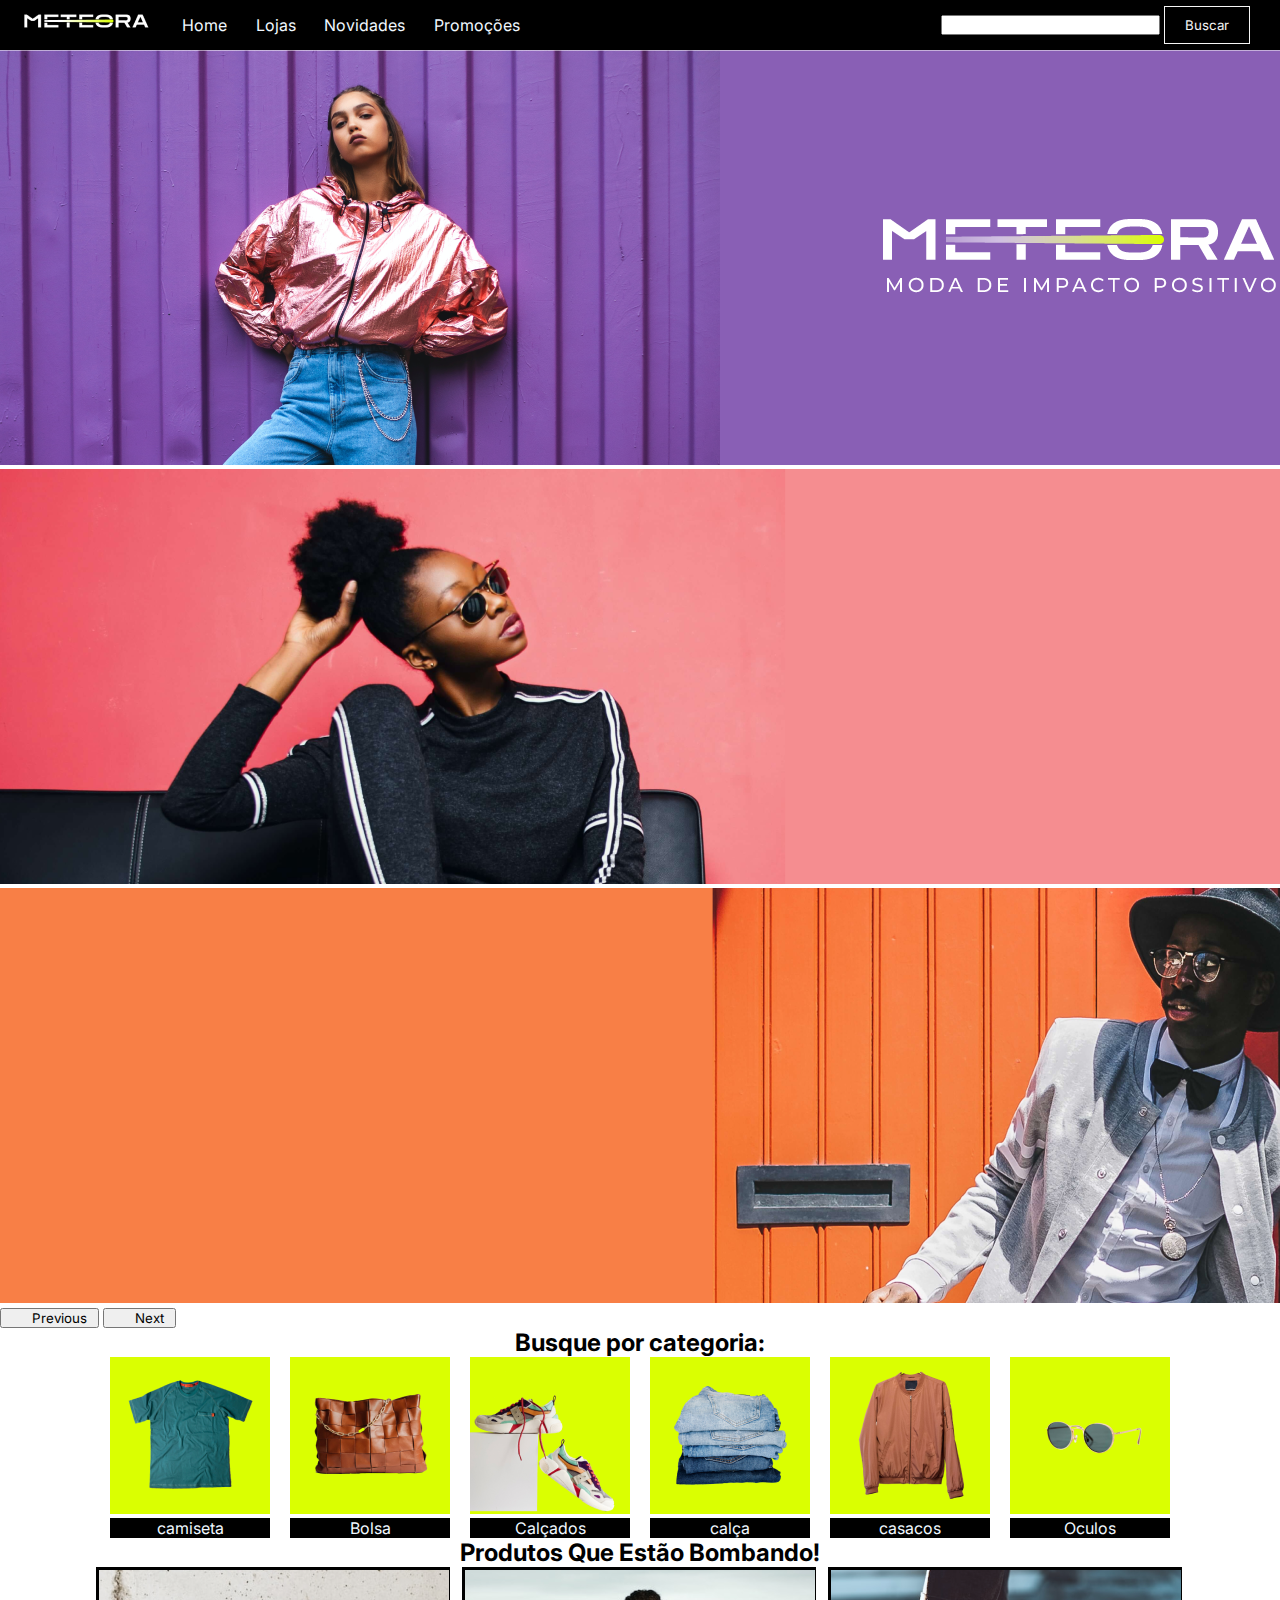
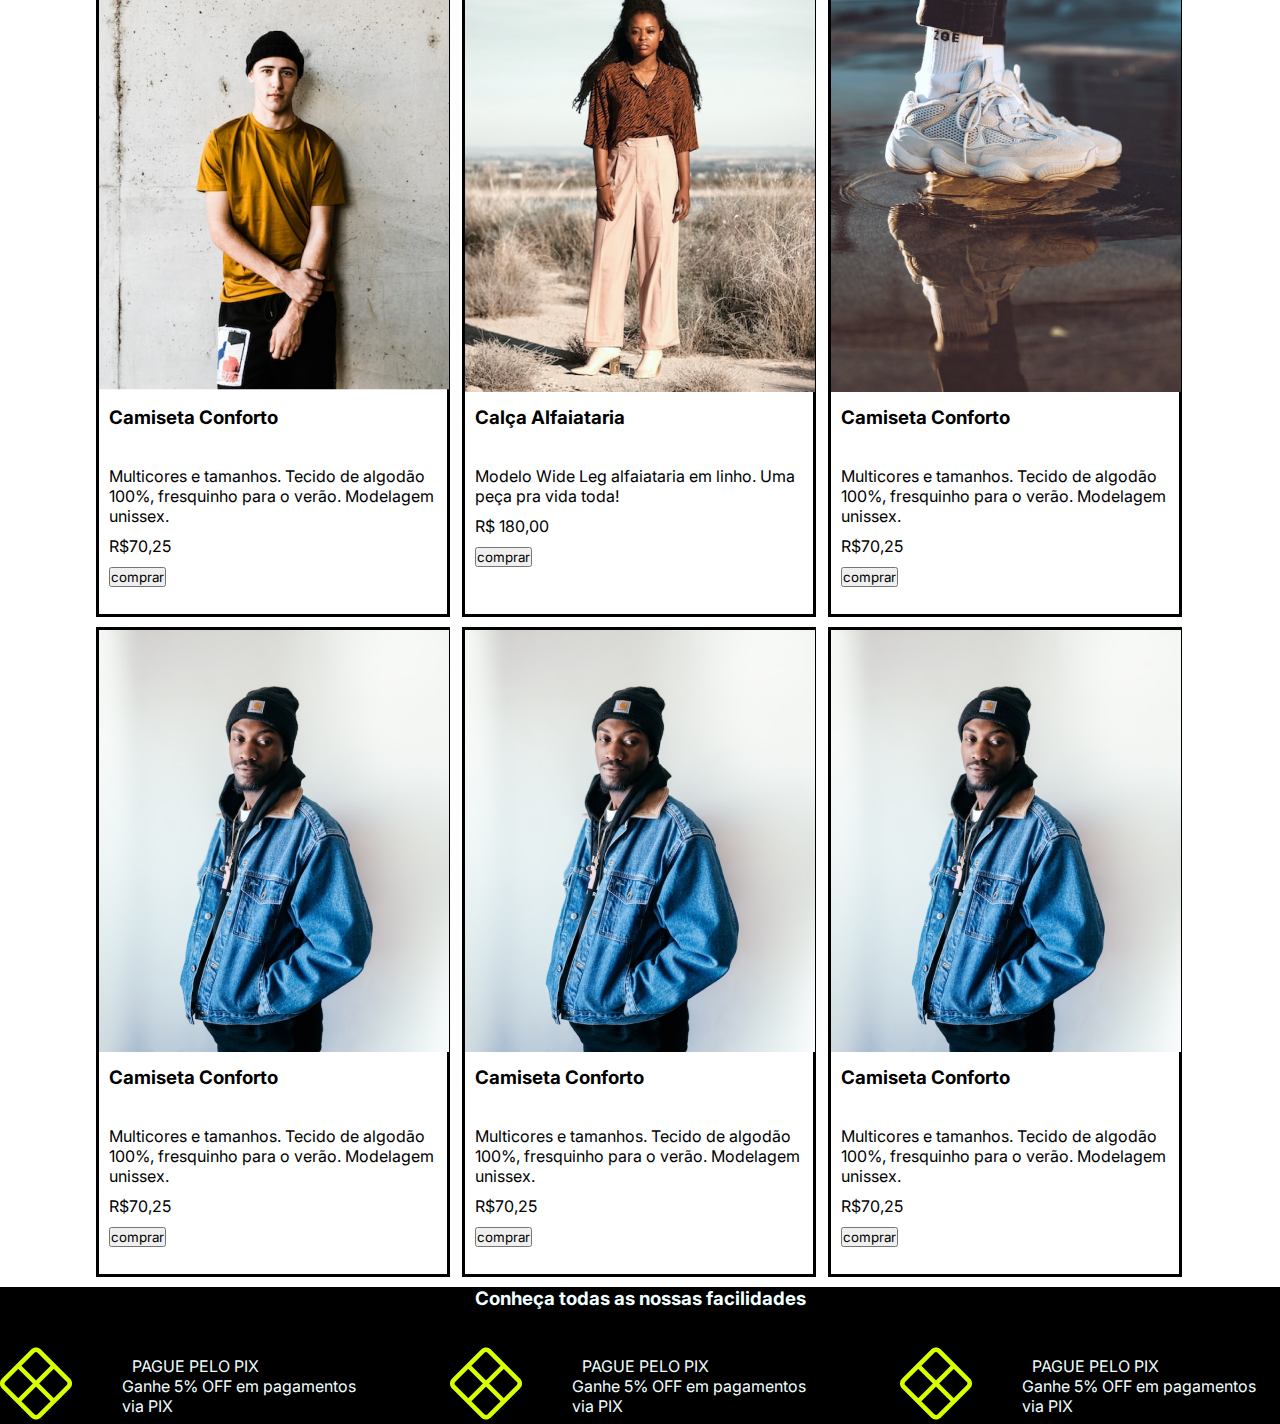
<file: Meteora1/index.html>
<!DOCTYPE html>
<html lang="en">
<head>
    <meta charset="UTF-8">
    <meta name="viewport" content="width=device-width, initial-scale=1.0">
    <title>Document</title>
    <link rel="stylesheet" href="./assets/css/style.css">
    <link href="https://cdn.jsdelivr.net/npm/bootstrap@5.3.8/dist/css/bootstrap.min.css" rel="stylesheet" integrity="sha384-sRIl4kxILFvY47J16cr9ZwB07vP4J8+LH7qKQnuqkuIAvNWLzeN8tE5YBujZqJLB" crossorigin="anonymous">
    <script src="https://cdn.jsdelivr.net/npm/bootstrap@5.3.8/dist/js/bootstrap.bundle.min.js" integrity="sha384-FKyoEForCGlyvwx9Hj09JcYn3nv7wiPVlz7YYwJrWVcXK/BmnVDxM+D2scQbITxI" crossorigin="anonymous"></script>
  </head>
<style>
  
</style>
<body>
    <header>
        <nav>
        <h1><img src="./assets/Desktop/Logo desktop.png" alt=""></h1>
        <a href="">Home</a>
        <a href="">Lojas</a>
        <a href="">Novidades</a>
        <a href="">Promoções</a>
        </nav>
        
        <form action="POST">
            <input type="text">
            <button>Buscar</button>
        </form>
    </header>
<section>
   <div id="carouselExample" class="carousel slide">
  <div class="carousel-inner">
    <div class="carousel-item active">
      <img src="./assets/Desktop/Banner1.png" class="d-block w-100" alt="...">
    </div>
    <div class="carousel-item">
      <img src="./assets/Desktop/Banner2.png" class="d-block w-100" alt="...">
    </div>
    <div class="carousel-item">
      <img src="./assets/Desktop/Banner3.png" class="d-block w-100" alt="...">
    </div>
  </div>
  <button class="carousel-control-prev" type="button" data-bs-target="#carouselExample" data-bs-slide="prev">
    <span class="carousel-control-prev-icon" aria-hidden="true"></span>
    <span class="visually-hidden">Previous</span>
  </button>
  <button class="carousel-control-next" type="button" data-bs-target="#carouselExample" data-bs-slide="next">
    <span class="carousel-control-next-icon" aria-hidden="true"></span>
    <span class="visually-hidden">Next</span>
  </button>
</section>


<section class="categoria">
 <h2>Busque por categoria:</h2>

    <div class="aaa">
      <div>
        <img src="assets/Desktop/Categorias/Categoria camiseta.png" alt="">
        <p>camiseta</p>
      </div>
      
      <div>
        <img src="assets/Desktop/Categorias/Categoria Bolsa.png" alt="">
        <p>Bolsa</p>
      </div>

      <div>
        <img src="assets/Desktop/Categorias/Categoria Calçados.png" alt="">
        <p>Calçados</p>
      </div>
      
      <div>
        <img src="assets/Desktop/Categorias/Categoria calça.png" alt="">
        <p>calça</p>
      </div>
      
      <div>
        <img src="assets/Desktop/Categorias/Categoria casacos.png" alt="">
        <p>casacos</p>
      </div>
      
      <div>
        <img src="assets/Desktop/Categorias/Categoria óculos.png" alt="">
        <p>Oculos</p>
      </div>
    </div>
</section>

<section class="produtos">
  <h2>Produtos Que Estão Bombando!</h2>
  <div class="mae">
    <div class="produtoFilho">
      <img src="assets/Desktop/Imagens Cards/Camiseta.png" alt="">
      <h3>Camiseta Conforto</h3>
      <p class="test">Multicores e tamanhos. Tecido de algodão 100%, fresquinho para o verão. Modelagem unissex.</p>
      <span>R$70,25</span>
      <form action="GET"><button>comprar</button></form>
    </div>

      <div class="produtoFilho">
      <img src="assets/Desktop/Imagens Cards/Calça.png" alt="">
      <h3>Calça Alfaiataria</h3>
      <p class="test">Modelo Wide Leg alfaiataria em linho. Uma peça pra vida toda!</p>
      <span>R$ 180,00</span>
      <form action="GET"><button>comprar</button></form>
    </div>

      <div class="produtoFilho">
      <img src="assets/Desktop/Imagens Cards/Tenis.png" alt="">
      <h3>Camiseta Conforto</h3>
      <p class="test">Multicores e tamanhos. Tecido de algodão 100%, fresquinho para o verão. Modelagem unissex.</p>
      <span>R$70,25</span>
      <form action="GET"><button>comprar</button></form>
    </div>

      <div class="produtoFilho">
      <img src="assets/Desktop/Imagens Cards/Jaqueta.png" alt="">
      <h3>Camiseta Conforto</h3>
      <p class="test">Multicores e tamanhos. Tecido de algodão 100%, fresquinho para o verão. Modelagem unissex.</p>
      <span>R$70,25</span>
      <form action="GET"><button>comprar</button></form>
    </div>

      <div class="produtoFilho">
      <img src="assets/Desktop/Imagens Cards/Jaqueta.png" alt="">
      <h3>Camiseta Conforto</h3>
      <p class="test">Multicores e tamanhos. Tecido de algodão 100%, fresquinho para o verão. Modelagem unissex.</p>
      <span>R$70,25</span>
      <form action="GET"><button>comprar</button></form>
    </div>

      <div class="produtoFilho">
      <img src="assets/Desktop/Imagens Cards/Jaqueta.png" alt="">
      <h3>Camiseta Conforto</h3>
      <p class="test">Multicores e tamanhos. Tecido de algodão 100%, fresquinho para o verão. Modelagem unissex.</p>
      <span>R$70,25</span>
      <form action="GET"><button>comprar</button></form>
    </div>
  </div>
</section>

<section class="facilidades">
  <h3>Conheça todas as nossas facilidades</h3>
<div class="itens">
  <div class="item">
    <div class="item-icon">
      <img src="assets/Desktop/Ícones/x-diamond (2).png" alt="">
    </div>
    <div class="item-texto">
      <span>PAGUE PELO PIX</span>
      <p>Ganhe 5% OFF em pagamentos via PIX</p>
    </div>
  </div>

  <div class="item">
    <div class="item-icon">
      <img src="assets/Desktop/Ícones/x-diamond (2).png" alt="">
    </div>
    <div class="item-texto">
      <span>PAGUE PELO PIX</span>
      <p>Ganhe 5% OFF em pagamentos via PIX</p>
    </div>
  </div>

  <div class="item">
    <div class="item-icon">
      <img src="assets/Desktop/Ícones/x-diamond (2).png" alt="">
    </div>
    <div class="item-texto">
      <span>PAGUE PELO PIX</span>
      <p>Ganhe 5% OFF em pagamentos via PIX</p>
    </div>
  </div>
</div>
</section>
</div>
</div>
</body>
</html>
</file>
<file: Meteora1/assets/css/style.css>
@import url('https://fonts.googleapis.com/css2?family=Inter:ital,opsz,wght@0,14..32,100..900;1,14..32,100..900&display=swap');
@import url('./header.css');
@import url('./categorias.css');
@import url('./produto.css');

*{
  margin: 0;
  padding: 0;
  box-sizing: border-box;

  font-family: "Inter", sans-serif;
}

a{
  text-decoration: none;
}

body{
  width: 100vw;
}

.categoria{
  display: flex;
  flex-direction: column;
  align-items: center;
}

 h2{
text-align: center;
}

.aaa{
  display: flex;
  justify-content: space-between;
  align-items: center;
  gap: 20px;
}

.aaa p{
  display:flex ;
  align-items: center;
  justify-content: center;
  background-color: black;
  color: aliceblue;
}

.facilidades{
  background-color: black;
  color: azure;
}

.itens{
  display: flex;
  justify-content: center;
  gap: 70px;
}

.facilidades h3{
text-align: center;
}

.item{
  display: flex;
  justify-content: center;
  align-items: center;
  gap: 50px;

}
</file>
